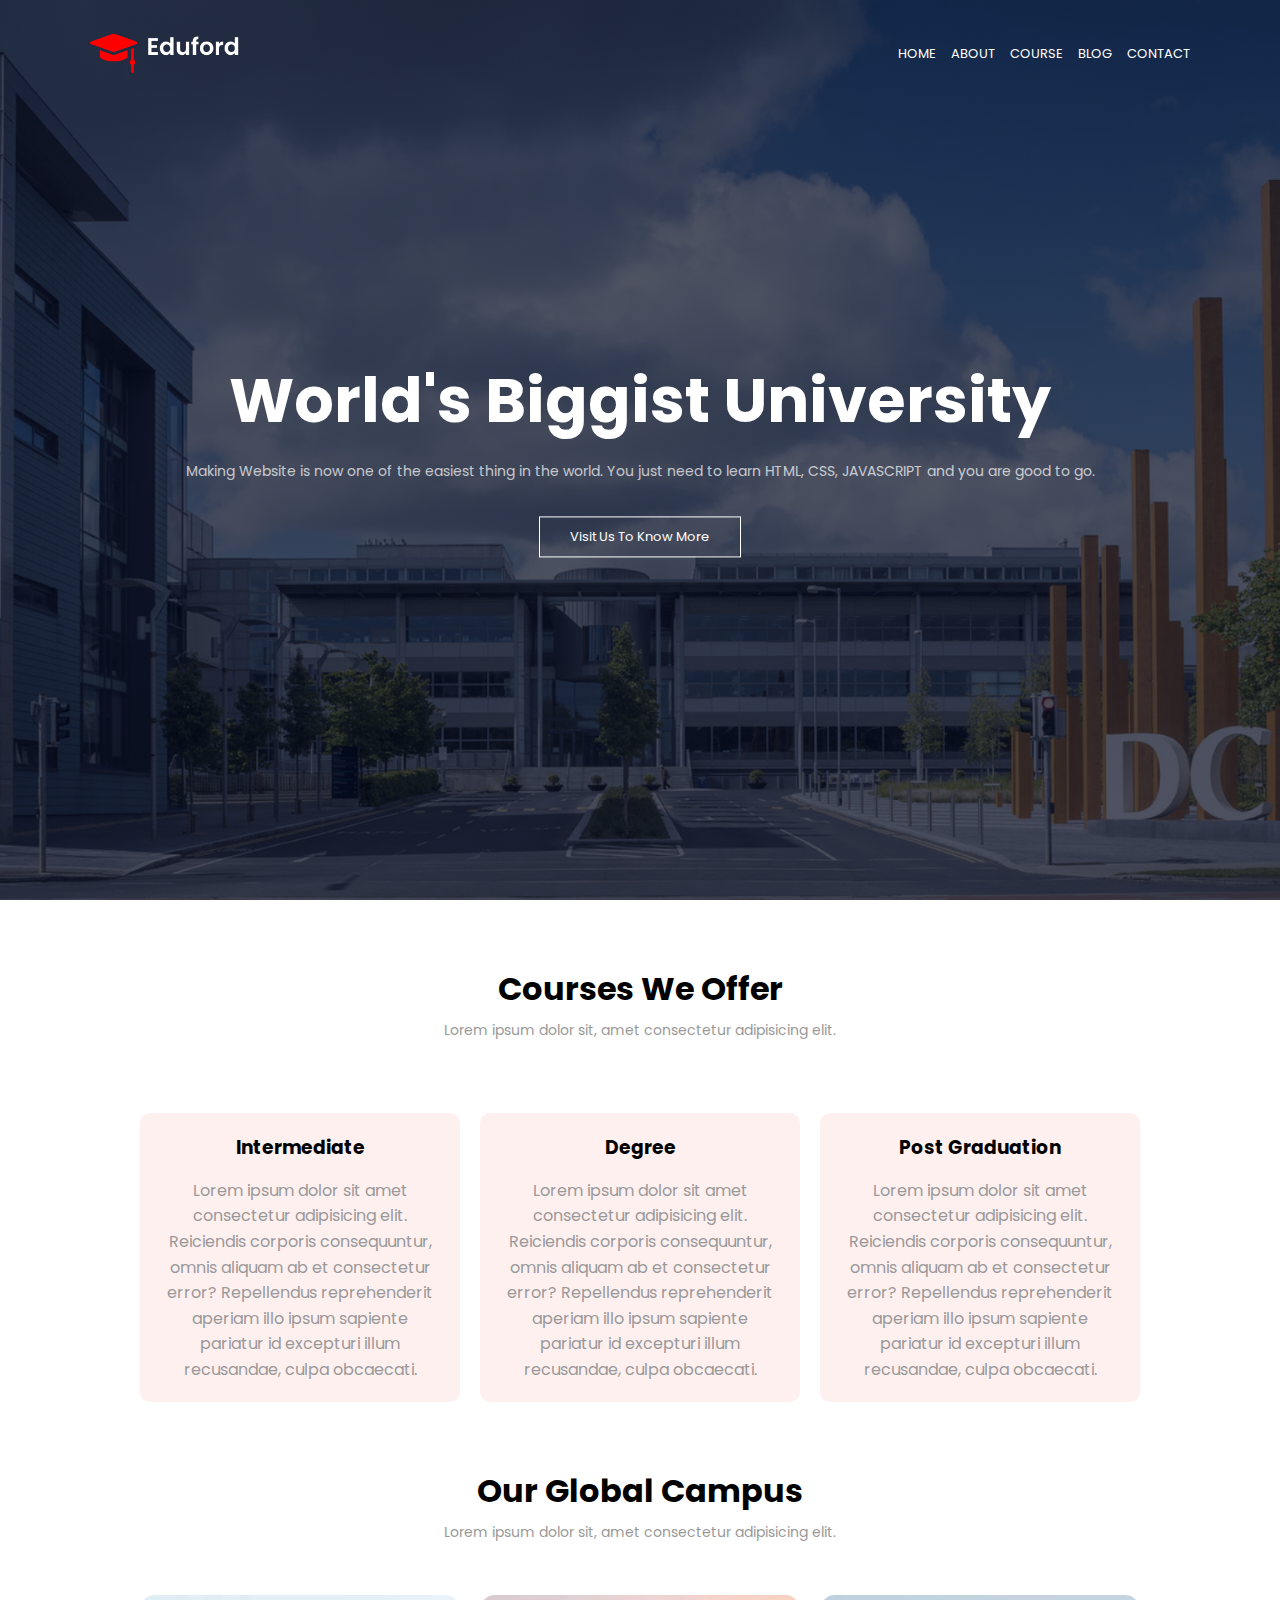
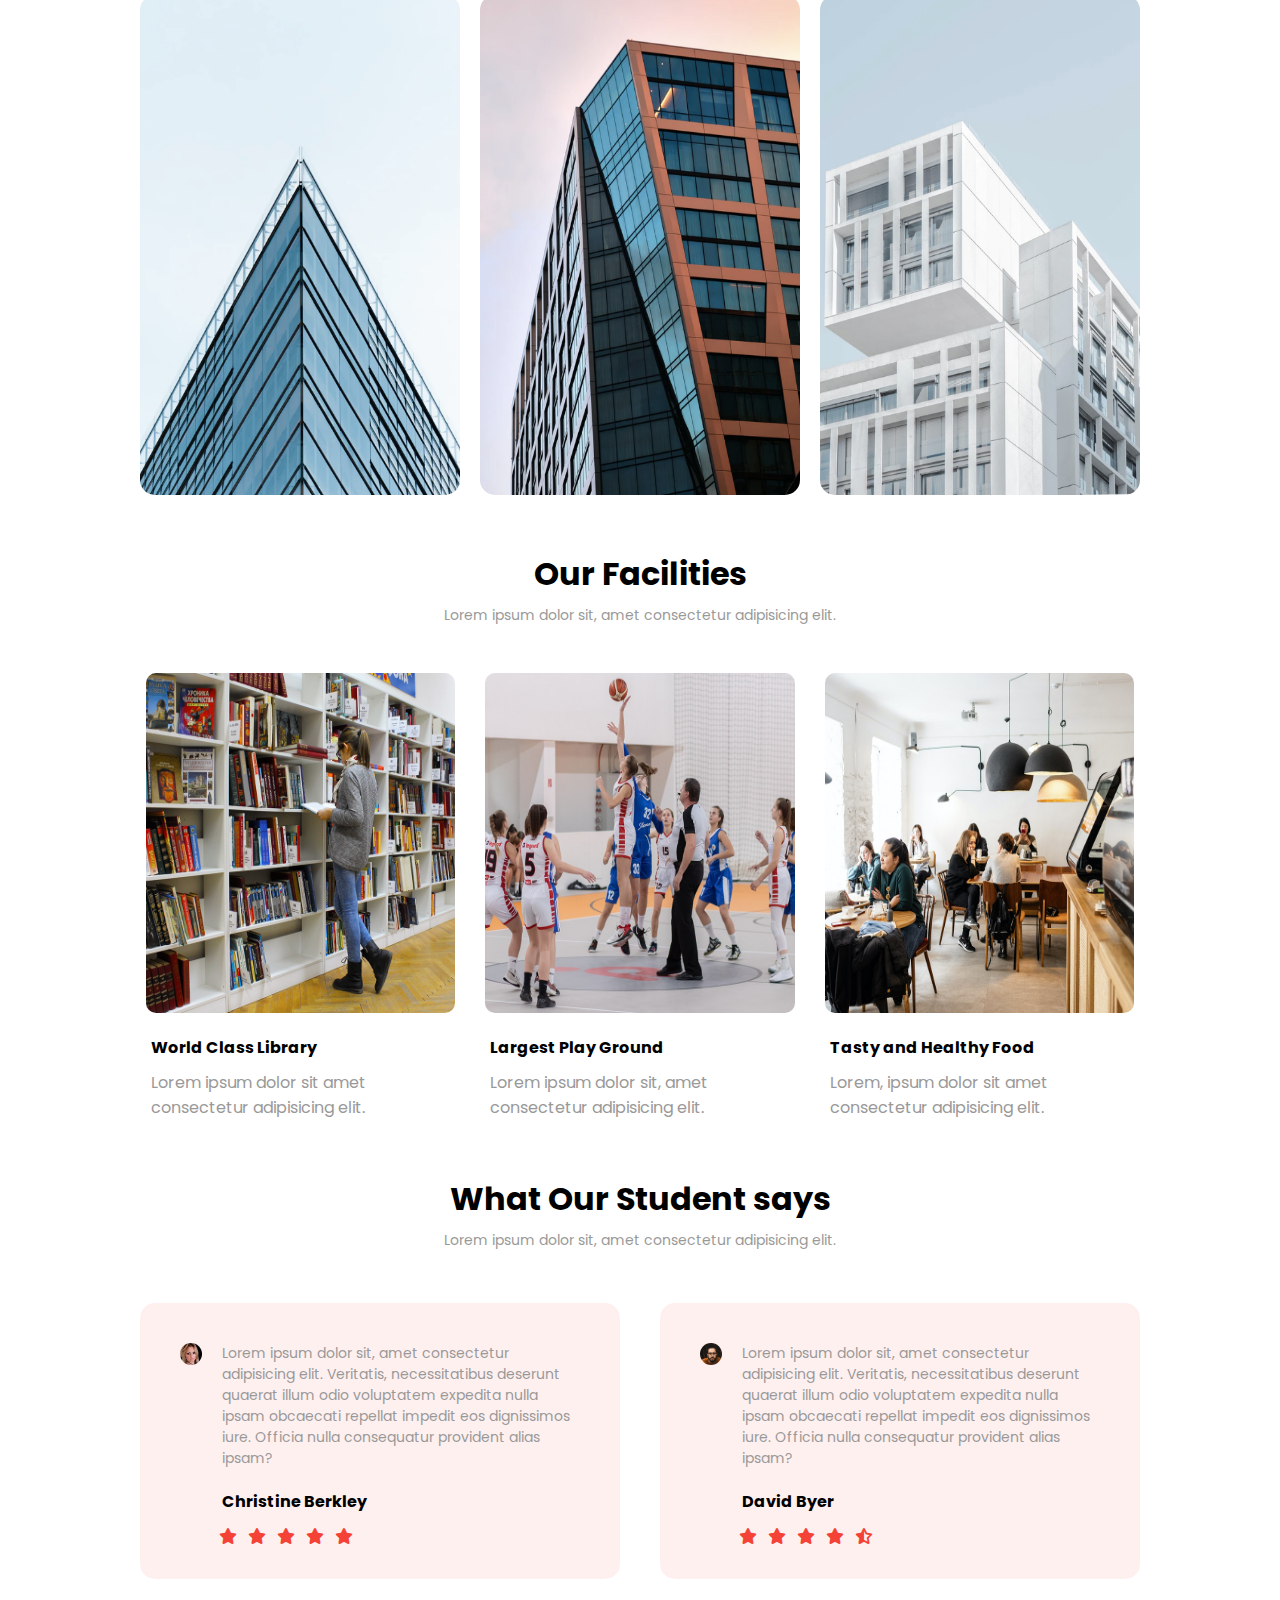
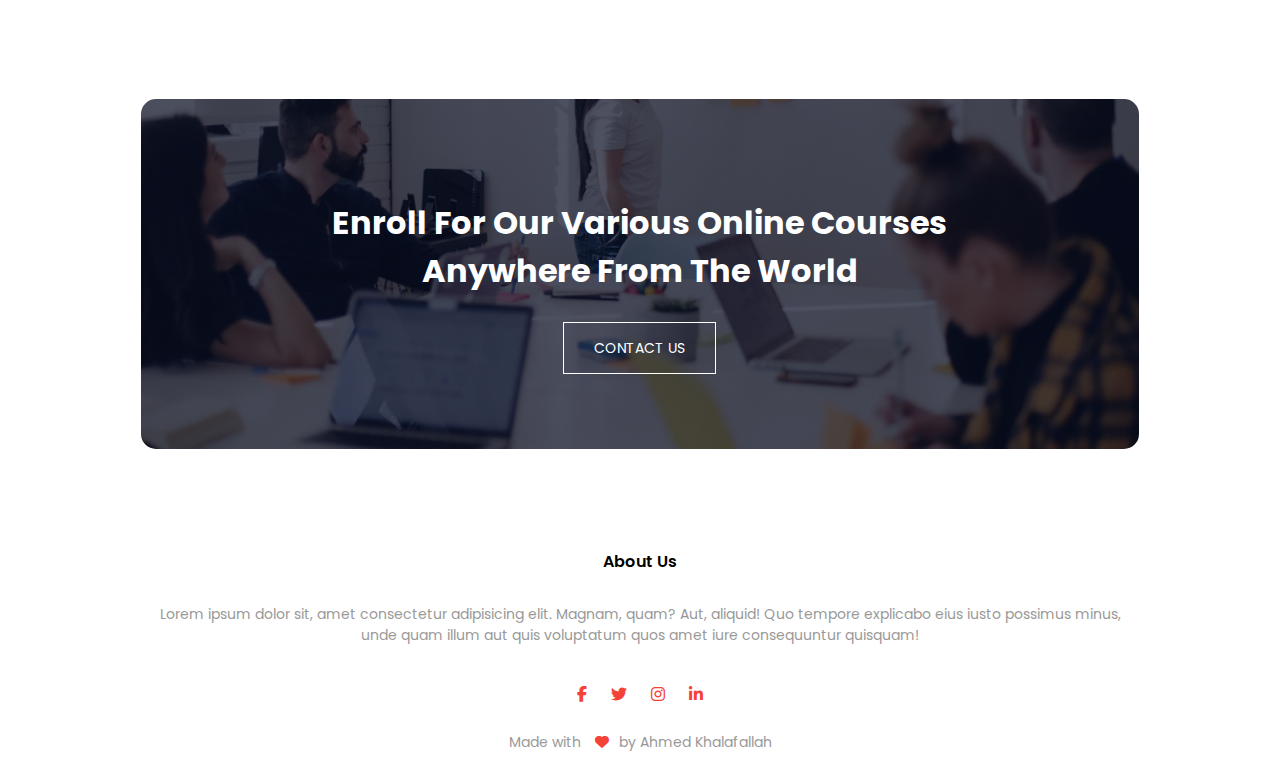
<file: index.html>
<!DOCTYPE html>
<html lang="en">

<head>
    <meta charset="UTF-8">
    <meta http-equiv="X-UA-Compatible" content="IE=edge">
    <meta name="viewport" content="width=device-width, initial-scale=1.0">
    <title>University Website Design</title>
    <link rel="stylesheet" href="style.css">
    <!-- put here the link of font awseome for last version and the import in style.css from google font and the style font in *-->
    <link rel="stylesheet" href="https://cdnjs.cloudflare.com/ajax/libs/font-awesome/6.1.2/css/all.min.css">
</head>

<body>
    <div class="container">
        <div class="header">
            <div class="logo">
                <img class="logo" src="images/logo.png" />
            </div>

            <div class="navigation" id="myLinks">

                <i class="fa-solid fa-xmark" onclick="myFunction()"></i>
                <a href="index.html">home</a>
                <a href="about.html">about</a>
                <a href="courses.html">course</a>
                <a href="blog.html">blog</a>
                <a href="contact.html">contact</a>
            </div>
            <i class="fa-solid fa-bars" onclick="myFunction()"></i>
        </div>
        <div class="landing">
            <div class="info">
                <h1>world's biggist university</h1>
                <p>Making Website is now one of the easiest thing in the world. You just need to learn HTML, CSS,
                    JAVASCRIPT and you are good to go.</p>
                <div class="button">
                    <a href="#">visit us to know more</a>
                </div>
            </div>

        </div>
    </div>
    <!-- Section 1 -->
    <section class="courses">
        <div class="info">
            <h1>Courses We Offer</h1>
            <p>Lorem ipsum dolor sit, amet consectetur adipisicing elit. </p>
        </div>
        <div class="cards">
            <div class="col">
                <h3>Intermediate</h3>
                <p>Lorem ipsum dolor sit amet consectetur adipisicing elit. Reiciendis corporis consequuntur, omnis
                    aliquam ab et consectetur error? Repellendus reprehenderit aperiam illo ipsum sapiente pariatur id
                    excepturi illum recusandae, culpa obcaecati.</p>
            </div>
            <div class="col">
                <h3>Degree</h3>
                <p>Lorem ipsum dolor sit amet consectetur adipisicing elit. Reiciendis corporis consequuntur, omnis
                    aliquam ab et consectetur error? Repellendus reprehenderit aperiam illo ipsum sapiente pariatur id
                    excepturi illum recusandae, culpa obcaecati.</p>
            </div>
            <div class="col">
                <h3>Post Graduation</h3>
                <p>Lorem ipsum dolor sit amet consectetur adipisicing elit. Reiciendis corporis consequuntur, omnis
                    aliquam ab et consectetur error? Repellendus reprehenderit aperiam illo ipsum sapiente pariatur id
                    excepturi illum recusandae, culpa obcaecati.</p>
            </div>
        </div>

    </section>
    <!-- End section 1 -->
    <!-- start section 2 -->
    <section class="our-cambus">
        <div class="info">
            <h1>Our Global Campus</h1>
            <p>Lorem ipsum dolor sit, amet consectetur adipisicing elit. </p>
        </div>
        <div class="cards">
            <div class="col">
                <img src="images/london.png">
                <div class="layer">
                    <h3>LONDON</h3>
                </div>
            </div>
            <div class="col">
                <img src="images/newyork.png">
                <div class="layer">
                    <h3>NEW YORK</h3>
                </div>

            </div>
            <div class="col">
                <img src="images/washington.png">
                <div class="layer">
                    <h3>WASHINTON</h3>
                </div>


            </div>
        </div>

    </section>
    <!-- End section 2 -->
    <!-- start section 3 facilities -->
    <section class="our-facilities">
        <div class="info">
            <h1>Our Facilities</h1>
            <p>Lorem ipsum dolor sit, amet consectetur adipisicing elit. </p>
        </div>
        <div class="cards">
            <div class="col">
                <img src="images/library.png">
                <div class="info1">
                    <h4>World Class Library</h4>
                    <p>Lorem ipsum dolor sit amet consectetur adipisicing elit. </p>
                </div>
            </div>
            <div class="col">
                <img src="images/basketball.png">
                <div class="info2">
                    <h4>Largest Play Ground</h4>
                    <P>Lorem ipsum dolor sit, amet consectetur adipisicing elit. </P>
                </div>

            </div>
            <div class="col">
                <img src="images/cafeteria.png">
                <div class="info3">
                    <h4>Tasty and Healthy Food</h4>
                    <p>Lorem, ipsum dolor sit amet consectetur adipisicing elit. </p>
                </div>


            </div>
        </div>

    </section>

    <!-- end section 3 facilities -->

    <!-- start section 4 saying-->

    <section class="our-feedback">
        <div class="info">
            <h1>What Our Student says</h1>
            <p>Lorem ipsum dolor sit, amet consectetur adipisicing elit. </p>
        </div>
        <div class="cards">
            <div class="col">
                <img src="images/user1.jpg">
                <div class="info1">
                    <p>Lorem ipsum dolor sit, amet consectetur adipisicing elit. Veritatis, necessitatibus deserunt
                        quaerat illum odio voluptatem expedita nulla ipsam obcaecati repellat impedit eos dignissimos
                        iure. Officia nulla consequatur provident alias ipsam? </p>
                    <h4>Christine Berkley</h4>
                    <i class="fa-solid fa-star"></i>
                    <i class="fa-solid fa-star"></i>
                    <i class="fa-solid fa-star"></i>
                    <i class="fa-solid fa-star"></i>
                    <i class="fa-solid fa-star"></i>


                </div>
            </div>
            <div class="col">
                <img src="images/user2.jpg">
                <div class="info2">
                    <P>Lorem ipsum dolor sit, amet consectetur adipisicing elit. Veritatis, necessitatibus deserunt
                        quaerat illum odio voluptatem expedita nulla ipsam obcaecati repellat impedit eos dignissimos
                        iure. Officia nulla consequatur provident alias ipsam? </P>
                    <h4>David Byer</h4>
                    <i class="fa-solid fa-star"></i>
                    <i class="fa-solid fa-star"></i>
                    <i class="fa-solid fa-star"></i>
                    <i class="fa-solid fa-star"></i>
                    <i class="fa-solid fa-star-half-stroke"></i>
                </div>

            </div>



        </div>


    </section>

    <!-- End  section 4 saying-->

    <!-- start section 5 contact us-->
    <section class="contact-us">


        <h1>Enroll For Our Various Online Courses<br> Anywhere From The World</h1>
        <a href="#">CONTACT US</a>

    </section>
    <!-- end section 5 contact us-->

    <!-- start section 5 also  About -->
    <section class="about">
        <h4>About Us</h4>
        <p>Lorem ipsum dolor sit, amet consectetur adipisicing elit. Magnam, quam? Aut, aliquid! Quo tempore explicabo
            eius iusto possimus minus,<br> unde quam illum aut quis voluptatum quos amet iure consequuntur quisquam!</p>
        <div class="icons-social">
            <i class="fa-brands fa-facebook-f"></i>
            <i class="fa-brands fa-twitter"></i>
            <i class="fa-brands fa-instagram"></i>
            <i class="fa-brands fa-linkedin-in"></i>
        </div>
        <p class="two">Made with <span><i class="fa-solid fa-heart"></span></i>by Ahmed Khalafallah</p>
    </section>
    <!-- end section 5 also  About -->







    <script>
        function myFunction() {
            var x = document.getElementById("myLinks");
            if (x.style.display === "block") {
                x.style.display = "none";
            } else {
                x.style.display = "block";
            }

        }
    </script>
</body>

</html>
</file>
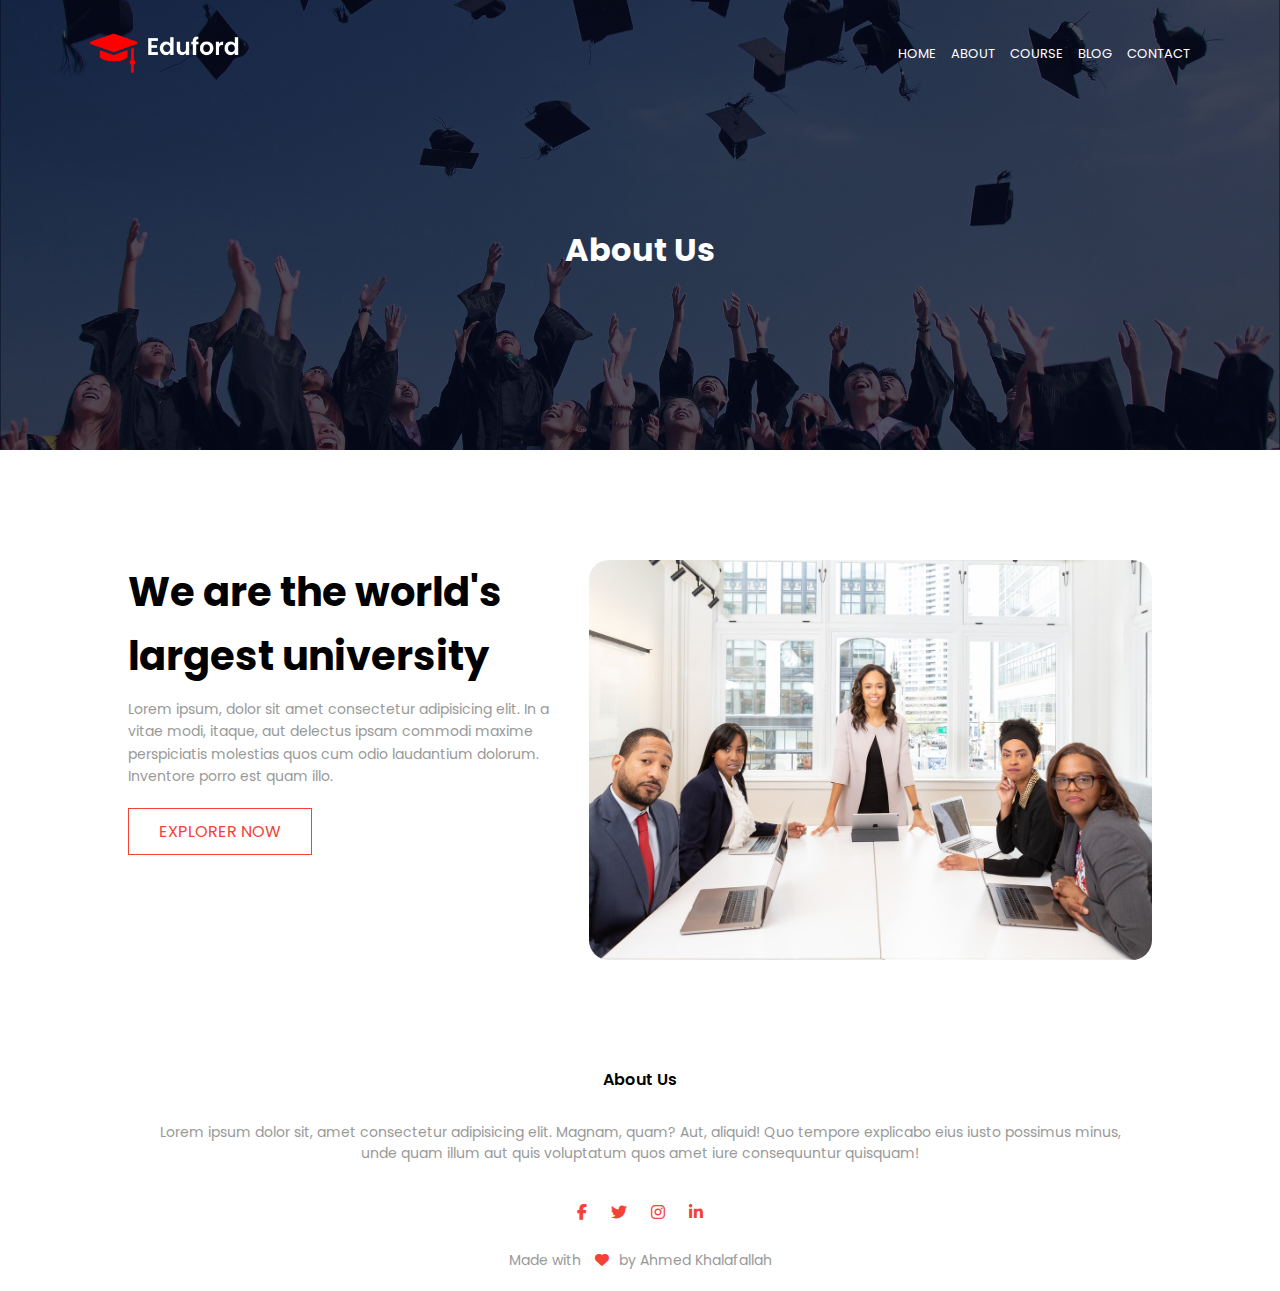
<file: about.html>
<!DOCTYPE html>
<html lang="en">

<head>
    <meta charset="UTF-8">
    <meta http-equiv="X-UA-Compatible" content="IE=edge">
    <meta name="viewport" content="width=device-width, initial-scale=1.0">
    <title>University Website Design</title>
    <link rel="stylesheet" href="style.css">
    <!-- put here the link of font awseome for last version and the import in style.css from google font and the style font in *-->
    <link rel="stylesheet" href="https://cdnjs.cloudflare.com/ajax/libs/font-awesome/6.1.2/css/all.min.css">
</head>

<body>
    <div class="container-sub-about">
        <div class="header">
            <div class="logo">
                <img class="logo" src="images/logo.png" />
            </div>

            <div class="navigation" id="myLinks">

                <i class="fa-solid fa-xmark" onclick="myFunction()"></i>
                <a href="index.html">home</a>
                <a href="about.html">about</a>
                <a href="courses.html">course</a>
                <a href="blog.html">blog</a>
                <a href="contact.html">contact</a>
            </div>
            <i class="fa-solid fa-bars" onclick="myFunction()"></i>
        </div>
        <div class="landing">
            <div class="info">
                <h1>About Us</h1>

            </div>

        </div>
    </div>
    <!-- Section 1 -->

    <section class="about-new">
        <div class="info">
            <h1>We are the world's largest university</h1>
            <p>Lorem ipsum, dolor sit amet consectetur adipisicing elit. In a vitae modi, itaque, aut delectus ipsam
                commodi maxime perspiciatis molestias quos cum odio laudantium dolorum. Inventore porro est quam illo.
            </p>
            <a href="#">EXPLORER NOW</a>
        </div>
        <div class="image">
            <img src="images/about.jpg">
        </div>
    </section>
    <!-- End section 1 -->





    <!-- start section 5 also  About -->
    <section class="about">
        <h4>About Us</h4>
        <p>Lorem ipsum dolor sit, amet consectetur adipisicing elit. Magnam, quam? Aut, aliquid! Quo tempore explicabo
            eius iusto possimus minus,<br> unde quam illum aut quis voluptatum quos amet iure consequuntur quisquam!</p>
        <div class="icons-social">
            <i class="fa-brands fa-facebook-f"></i>
            <i class="fa-brands fa-twitter"></i>
            <i class="fa-brands fa-instagram"></i>
            <i class="fa-brands fa-linkedin-in"></i>
        </div>
        <p class="two">Made with <span><i class="fa-solid fa-heart"></span></i>by Ahmed Khalafallah</p>
    </section>
    <!-- end section 5 also  About -->






    <script>
        function myFunction() {
            var x = document.getElementById("myLinks");
            if (x.style.display === "block") {
                x.style.display = "none";
            } else {
                x.style.display = "block";
            }

        }
    </script>
</body>

</html>
</file>
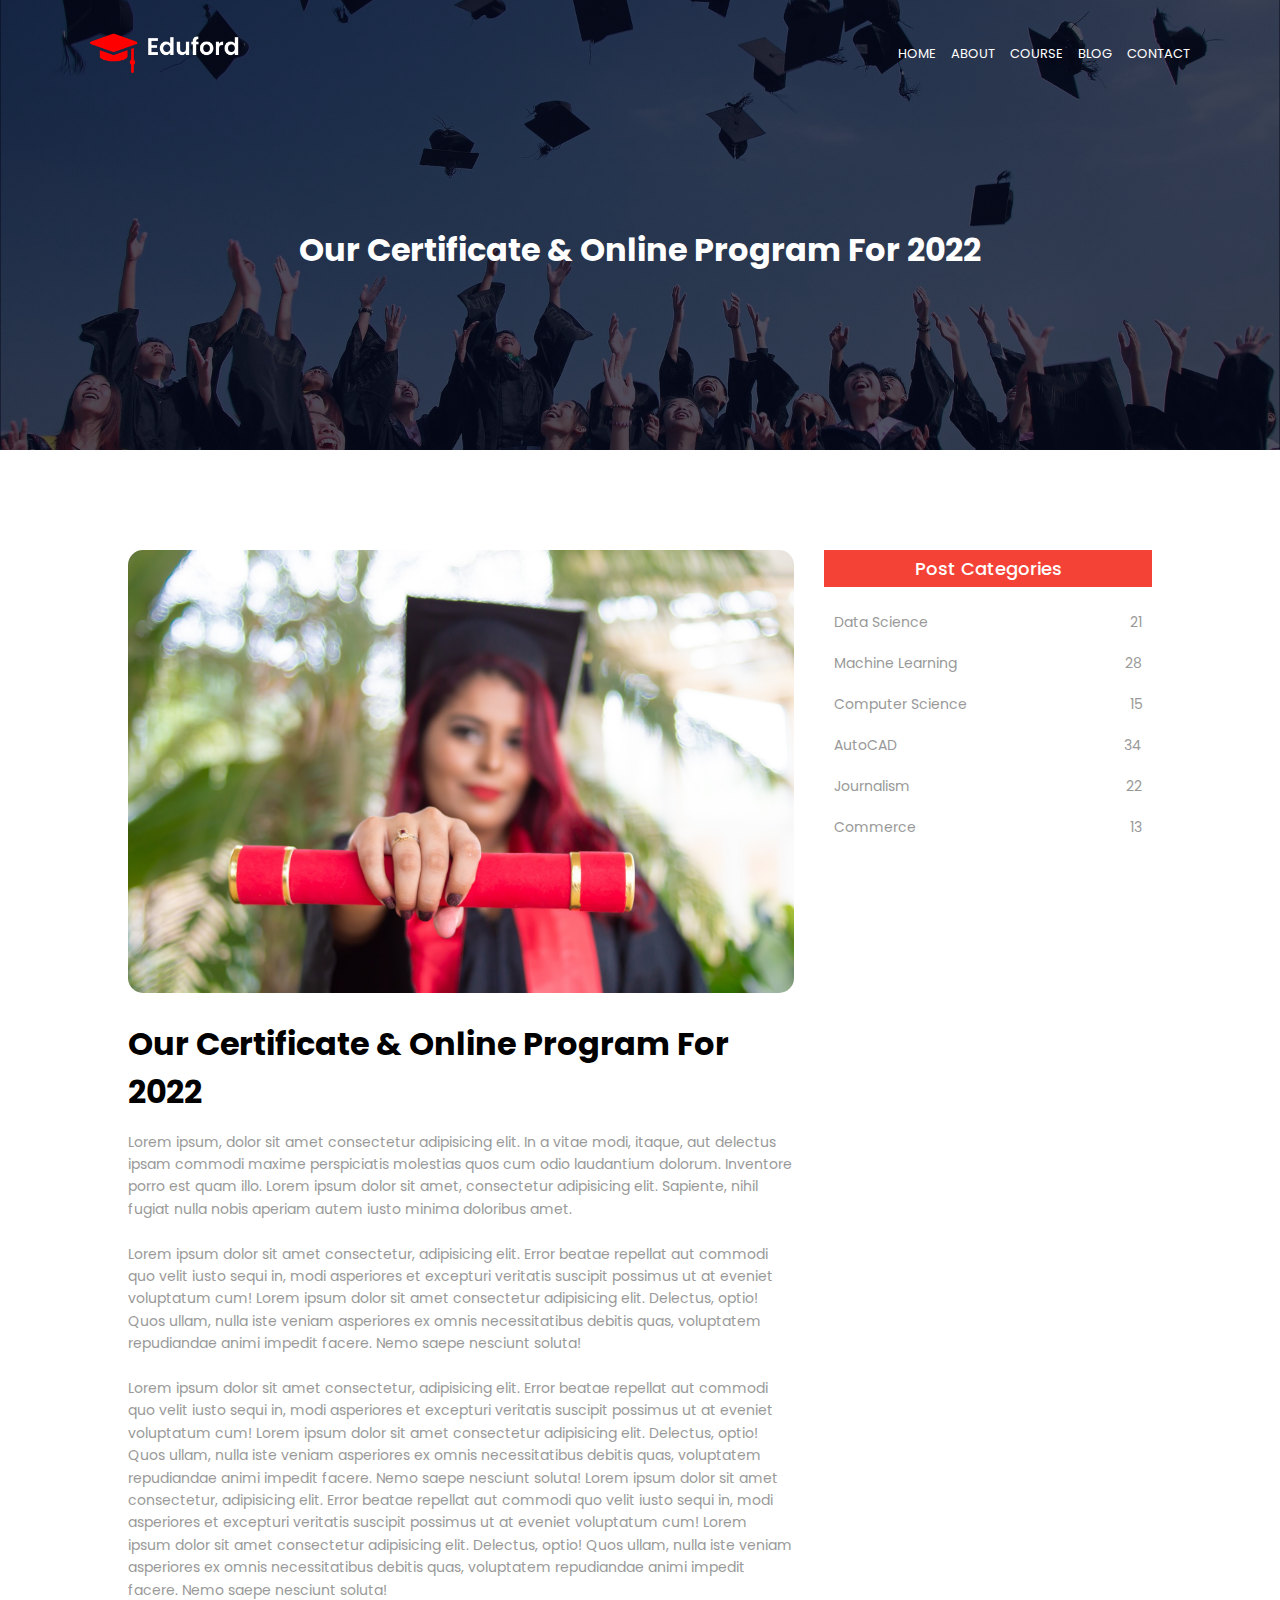
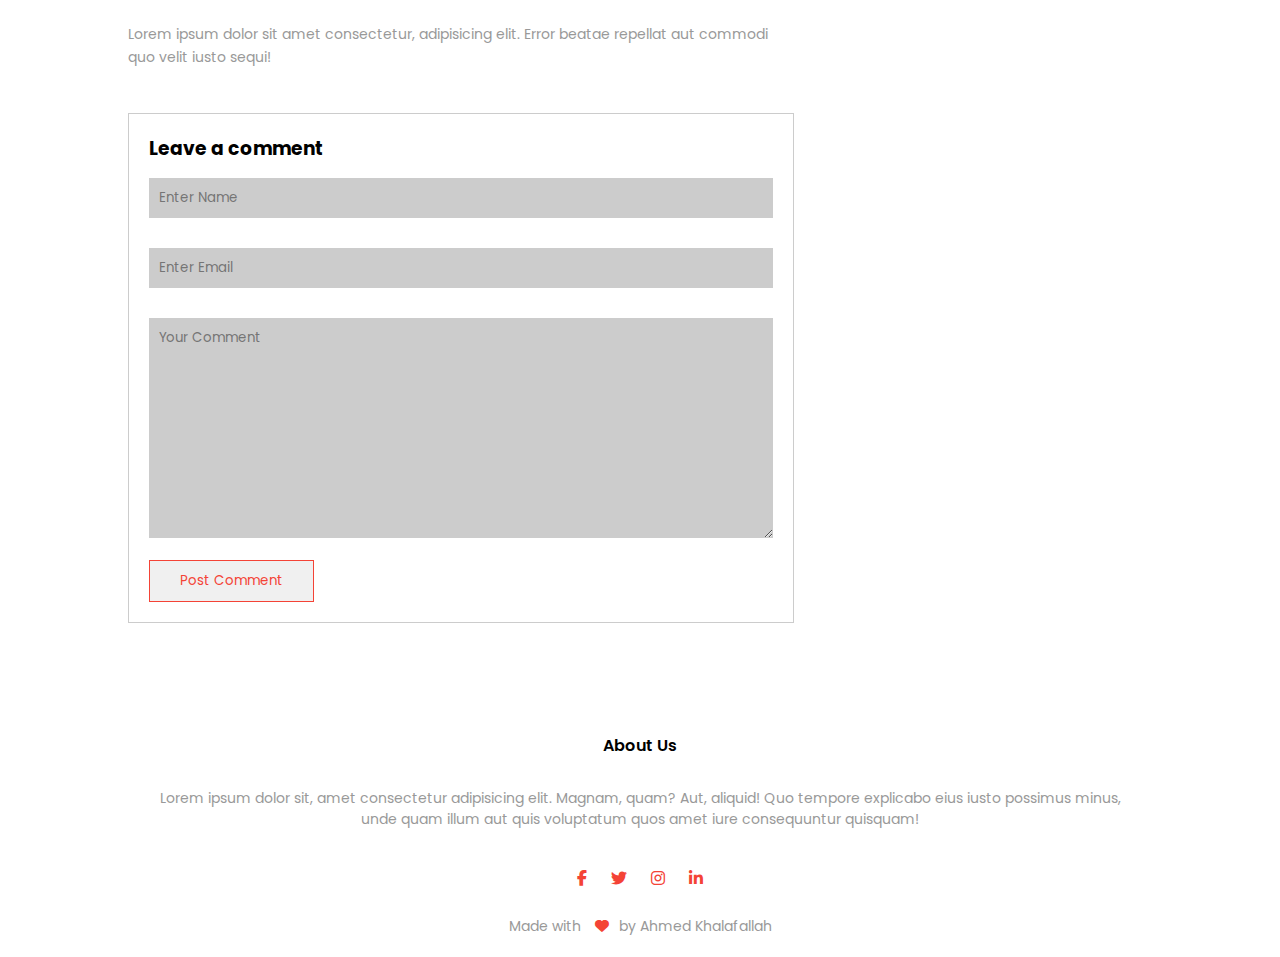
<file: blog.html>
<!DOCTYPE html>
<html lang="en">

<head>
    <meta charset="UTF-8">
    <meta http-equiv="X-UA-Compatible" content="IE=edge">
    <meta name="viewport" content="width=device-width, initial-scale=1.0">
    <title>University Website Design</title>
    <link rel="stylesheet" href="style.css">
    <!-- put here the link of font awseome for last version and the import in style.css from google font and the style font in *-->
    <link rel="stylesheet" href="https://cdnjs.cloudflare.com/ajax/libs/font-awesome/6.1.2/css/all.min.css">
</head>

<body>
    <div class="container-sub-about">
        <div class="header">
            <div class="logo">
                <img class="logo" src="images/logo.png" />
            </div>

            <div class="navigation" id="myLinks">

                <i class="fa-solid fa-xmark" onclick="myFunction()"></i>
                <a href="index.html">home</a>
                <a href="about.html">about</a>
                <a href="courses.html">course</a>
                <a href="blog.html">blog</a>
                <a href="contact.html">contact</a>
            </div>
            <i class="fa-solid fa-bars" onclick="myFunction()"></i>
        </div>
        <div class="landing">
            <div class="info">
                <h1>Our Certificate & Online Program For 2022</h1>

            </div>

        </div>
    </div>
    <!-- Section 1 -->

    <section class="blog-new">
        <div class="info">
            <img src="images/certificate.jpg">
            <h1>Our Certificate & Online Program For 2022</h1>
            <p>Lorem ipsum, dolor sit amet consectetur adipisicing elit. In a vitae modi, itaque, aut delectus ipsam
                commodi maxime perspiciatis molestias quos cum odio laudantium dolorum. Inventore porro est quam illo.
                Lorem ipsum dolor sit amet, consectetur adipisicing elit. Sapiente, nihil fugiat nulla nobis aperiam
                autem iusto minima doloribus amet.
                <br>
                <br>
                Lorem ipsum dolor sit amet consectetur, adipisicing elit. Error beatae repellat aut commodi quo velit
                iusto sequi in, modi asperiores et excepturi veritatis suscipit possimus ut at eveniet voluptatum cum!
                Lorem ipsum dolor sit amet consectetur adipisicing elit. Delectus, optio! Quos ullam, nulla iste veniam
                asperiores ex omnis necessitatibus debitis quas, voluptatem repudiandae animi impedit facere. Nemo saepe
                nesciunt soluta!
                <br>
                <br>
                Lorem ipsum dolor sit amet consectetur, adipisicing elit. Error beatae repellat aut commodi quo velit
                iusto sequi in, modi asperiores et excepturi veritatis suscipit possimus ut at eveniet voluptatum cum!
                Lorem ipsum dolor sit amet consectetur adipisicing elit. Delectus, optio! Quos ullam, nulla iste veniam
                asperiores ex omnis necessitatibus debitis quas, voluptatem repudiandae animi impedit facere. Nemo saepe
                nesciunt soluta!
                Lorem ipsum dolor sit amet consectetur, adipisicing elit. Error beatae repellat aut commodi quo velit
                iusto sequi in, modi asperiores et excepturi veritatis suscipit possimus ut at eveniet voluptatum cum!
                Lorem ipsum dolor sit amet consectetur adipisicing elit. Delectus, optio! Quos ullam, nulla iste veniam
                asperiores ex omnis necessitatibus debitis quas, voluptatem repudiandae animi impedit facere. Nemo saepe
                nesciunt soluta!<br>
                <br>
                Lorem ipsum dolor sit amet consectetur, adipisicing elit. Error beatae repellat aut commodi quo velit
                iusto sequi!
                <br>
                <br>
                <br>
            </p>
            <div class="data">
                <h3>Leave a comment</h3>
                <form class="comment">
                    <input type="text" placeholder="Enter Name">

                    <input type="email" placeholder="Enter Email">
                    <textarea name="" rows="10" placeholder="Your Comment"></textarea>
                    <button type="submit">Post Comment</button>

                </form>

            </div>


        </div>
        <div class="table-time-plan">
            <h2>Post Categories</h2>
            <div>
                <span>Data Science</span>
                <span>21</span>
            </div>
            <div>
                <span>Machine Learning</span>
                <span>28</span>
            </div>
            <div>
                <span>Computer Science</span>
                <span>15</span>
            </div>
            <div>
                <span>AutoCAD</span>
                <span>34</span>
            </div>
            <div>
                <span>Journalism</span>
                <span>22</span>
            </div>
            <div>
                <span>Commerce</span>
                <span>13</span>
            </div>

        </div>
    </section>
    <!-- End section 1 -->





    <!-- start section 5 also  About -->
    <section class="about">
        <h4>About Us</h4>
        <p>Lorem ipsum dolor sit, amet consectetur adipisicing elit. Magnam, quam? Aut, aliquid! Quo tempore explicabo
            eius iusto possimus minus,<br> unde quam illum aut quis voluptatum quos amet iure consequuntur quisquam!</p>
        <div class="icons-social">
            <i class="fa-brands fa-facebook-f"></i>
            <i class="fa-brands fa-twitter"></i>
            <i class="fa-brands fa-instagram"></i>
            <i class="fa-brands fa-linkedin-in"></i>
        </div>
        <p class="two">Made with <span><i class="fa-solid fa-heart"></span></i>by Ahmed Khalafallah</p>
    </section>
    <!-- end section 5 also  About -->






    <script>
        function myFunction() {
            var x = document.getElementById("myLinks");
            if (x.style.display === "block") {
                x.style.display = "none";
            } else {
                x.style.display = "block";
            }

        }
    </script>
</body>

</html>
</file>
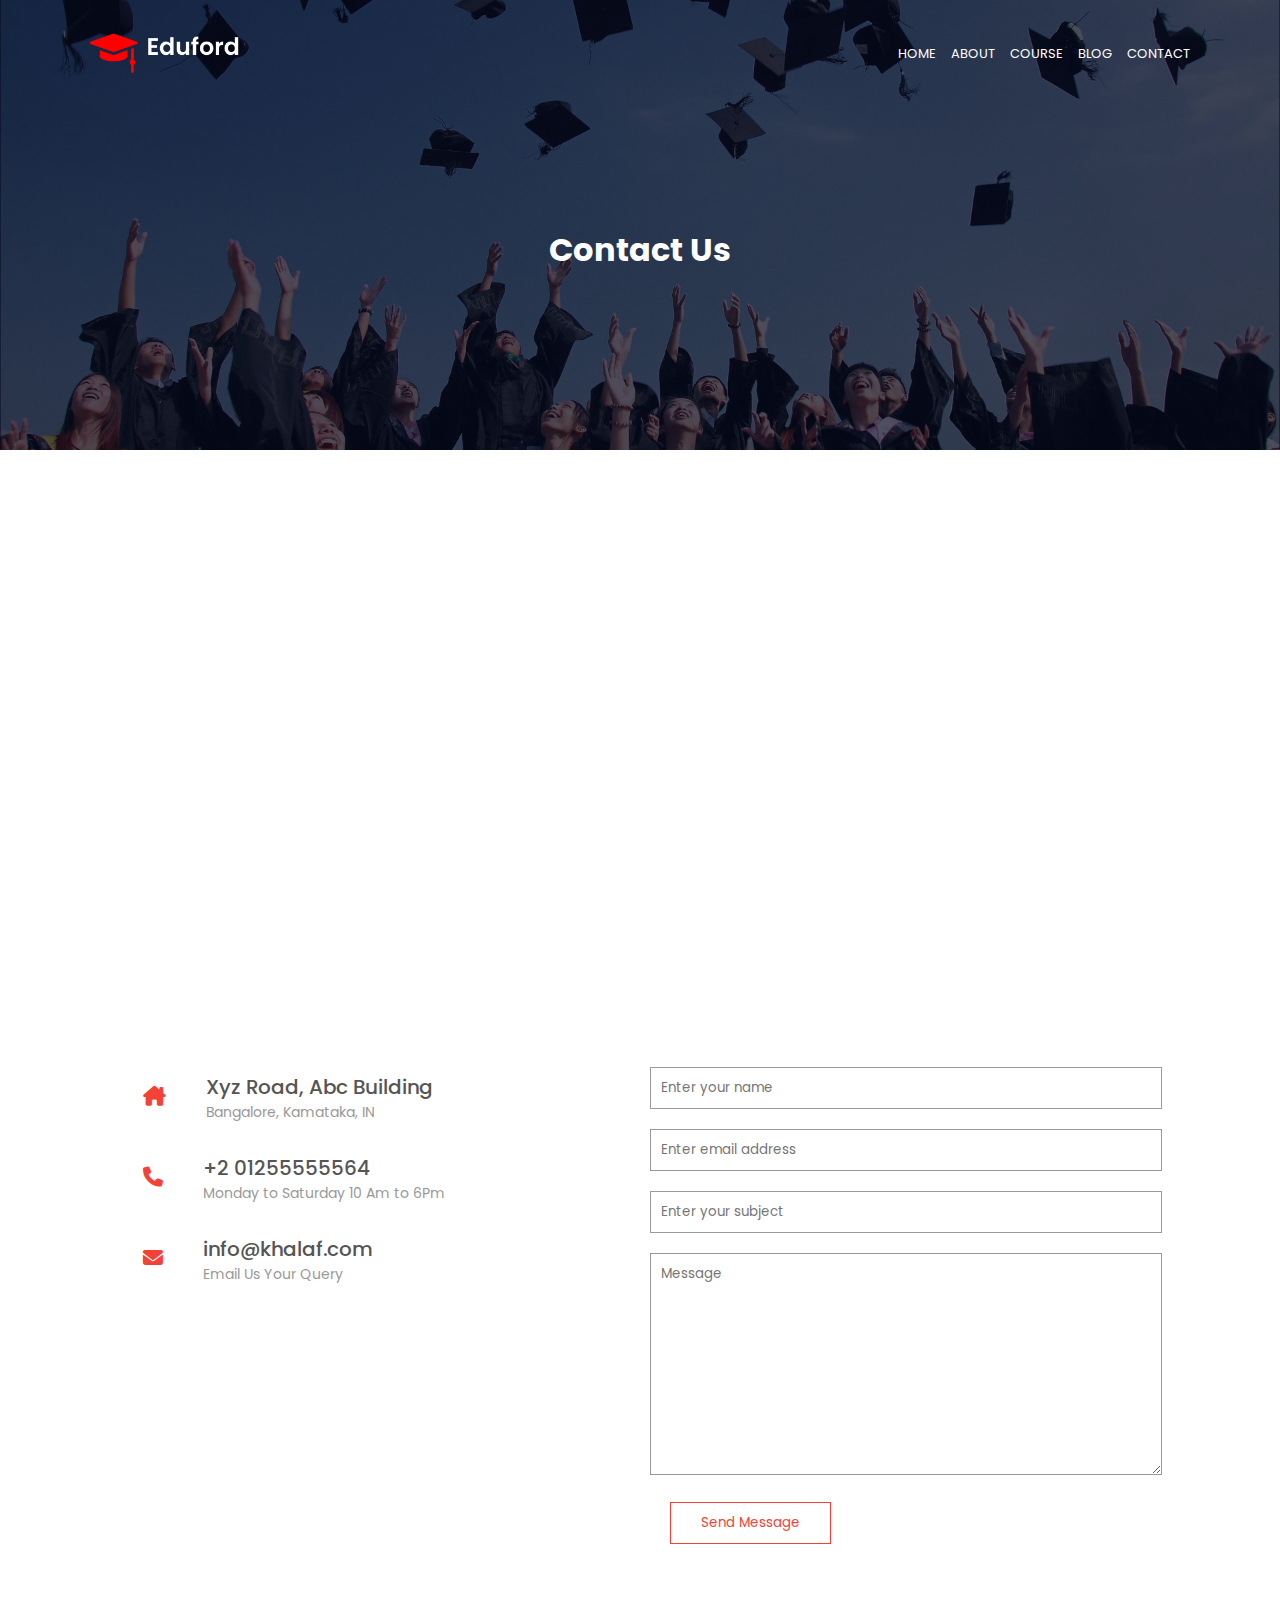
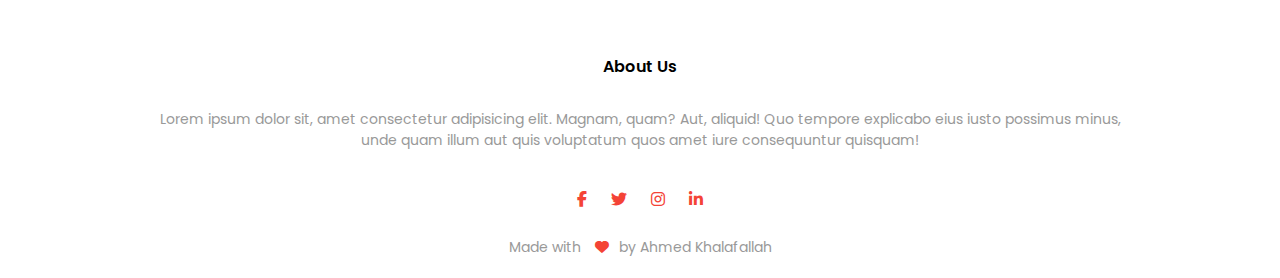
<file: contact.html>
<!DOCTYPE html>
<html lang="en">

<head>
    <meta charset="UTF-8">
    <meta http-equiv="X-UA-Compatible" content="IE=edge">
    <meta name="viewport" content="width=device-width, initial-scale=1.0">
    <title>University Website Design</title>
    <link rel="stylesheet" href="style.css">
    <!-- put here the link of font awseome for last version and the import in style.css from google font and the style font in *-->
    <link rel="stylesheet" href="https://cdnjs.cloudflare.com/ajax/libs/font-awesome/6.1.2/css/all.min.css">
</head>

<body>
    <div class="container-sub-about">
        <div class="header">
            <div class="logo">
                <img class="logo" src="images/logo.png" />
            </div>

            <div class="navigation" id="myLinks">

                <i class="fa-solid fa-xmark" onclick="myFunction()"></i>
                <a href="index.html">home</a>
                <a href="about.html">about</a>
                <a href="courses.html">course</a>
                <a href="blog.html">blog</a>
                <a href="contact.html">contact</a>
            </div>
            <i class="fa-solid fa-bars" onclick="myFunction()"></i>
        </div>
        <div class="landing">
            <div class="info">
                <h1>Contact Us</h1>

            </div>

        </div>
    </div>
    <!-- Section 1 -->
    <section class="location">
        <iframe
            src="https://www.google.com/maps/embed?pb=!1m14!1m8!1m3!1d9879.235932092055!2d-1.2543668!3d51.7548164!3m2!1i1024!2i768!4f13.1!3m3!1m2!1s0x0%3A0xd2ff1883a001afed!2z2KzYp9mF2LnYqSDYo9mI2YPYs9mB2YjYsdiv!5e0!3m2!1sar!2seg!4v1661266216023!5m2!1sar!2seg"
            width="600" height="450" style="border:0;" allowfullscreen="" loading="lazy"
            referrerpolicy="no-referrer-when-downgrade"></iframe>
    </section>


    <!-- End section 1 -->
    <!-- start section contact-info and massege-->
    <section class="information">
        <div class="contact-info">
            <div class="con1">
                <div class="icon"><i class="fa-solid fa-house-chimney"></i></div>
                <div class="con1-info">
                    <h2>Xyz Road, Abc Building</h2>
                    <p>Bangalore, Kamataka, IN</p>
                </div>
            </div>
            <div class="con1">
                <div class="icon"><i class="fa-solid fa-phone"></i></div>
                <div class="con1-info">
                    <h2>+2 01255555564</h2>
                    <p>Monday to Saturday 10 Am to 6Pm</p>
                </div>
            </div>
            <div class="con1">
                <div class="icon"><i class="fa-solid fa-envelope"></i></div>
                <div class="con1-info">
                    <h2>info@khalaf.com</h2>
                    <p>Email Us Your Query</p>
                </div>
            </div>
        </div>
        <div class="form">
            <form class="message">
                <input type="text" placeholder="Enter your name">

                <input type="email" placeholder="Enter email address">
                <input type="text" placeholder="Enter your subject">

                <textarea name="" rows="10" placeholder="Message"></textarea>
                <button type="submit">Send Message</button>

            </form>
        </div>
    </section>

    <!-- end section contact-info and massege-->






    <!-- start section 5 also  About -->
    <section class="about">
        <h4>About Us</h4>
        <p>Lorem ipsum dolor sit, amet consectetur adipisicing elit. Magnam, quam? Aut, aliquid! Quo tempore explicabo
            eius iusto possimus minus,<br> unde quam illum aut quis voluptatum quos amet iure consequuntur quisquam!</p>
        <div class="icons-social">
            <i class="fa-brands fa-facebook-f"></i>
            <i class="fa-brands fa-twitter"></i>
            <i class="fa-brands fa-instagram"></i>
            <i class="fa-brands fa-linkedin-in"></i>
        </div>
        <p class="two">Made with <span><i class="fa-solid fa-heart"></span></i>by Ahmed Khalafallah</p>
    </section>
    <!-- end section 5 also  About -->






    <script>
        function myFunction() {
            var x = document.getElementById("myLinks");
            if (x.style.display === "block") {
                x.style.display = "none";
            } else {
                x.style.display = "block";
            }

        }
    </script>
</body>

</html>
</file>
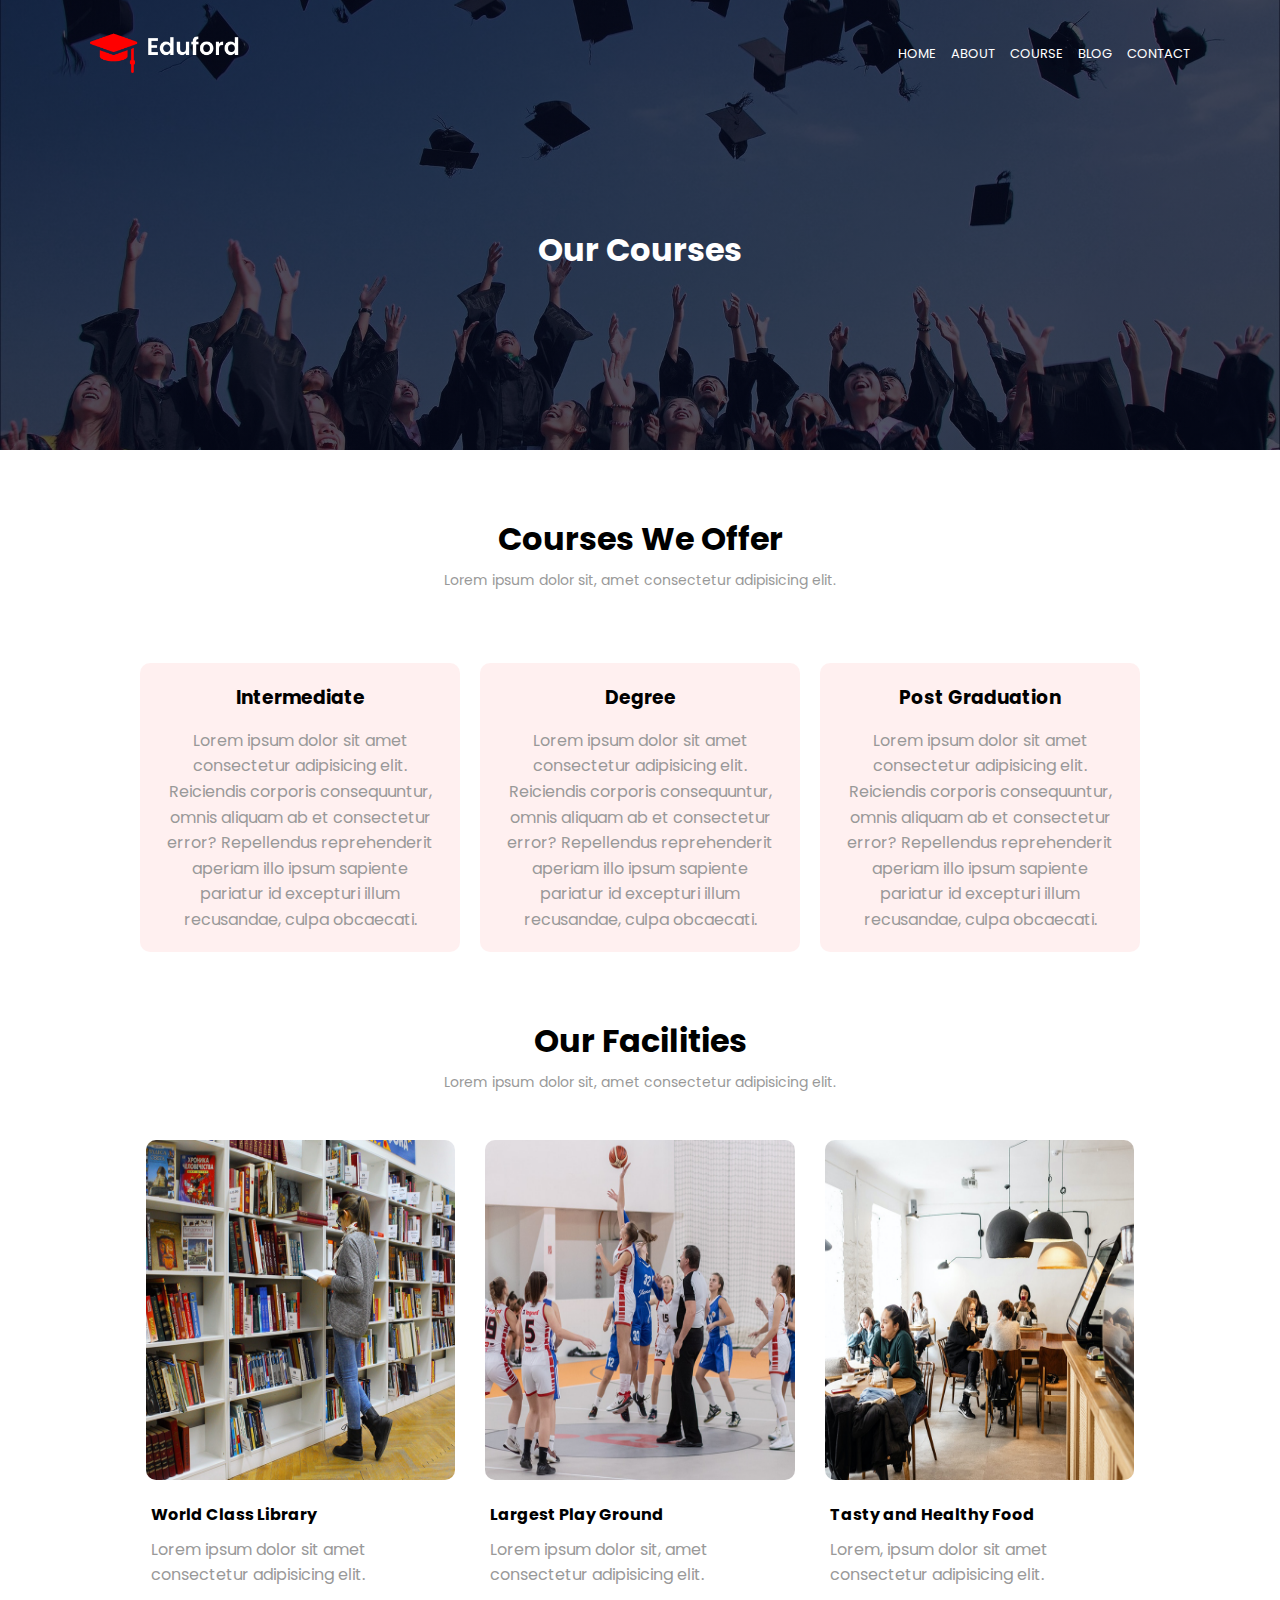
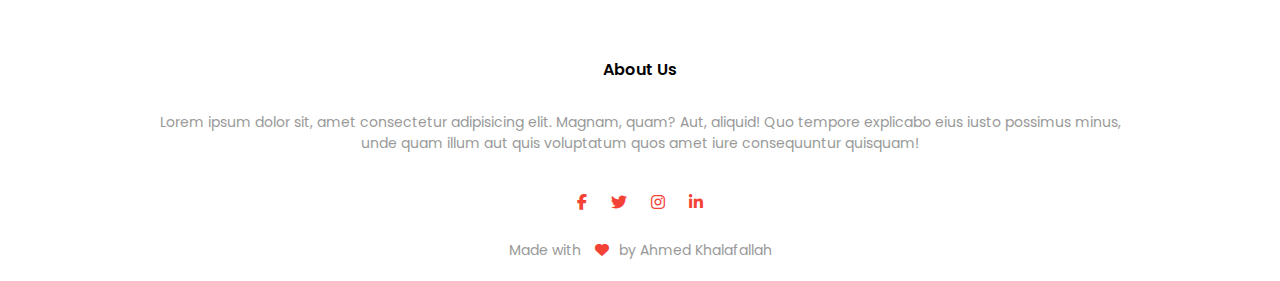
<file: courses.html>
<!DOCTYPE html>
<html lang="en">

<head>
    <meta charset="UTF-8">
    <meta http-equiv="X-UA-Compatible" content="IE=edge">
    <meta name="viewport" content="width=device-width, initial-scale=1.0">
    <title>University Website Design</title>
    <link rel="stylesheet" href="style.css">
    <!-- put here the link of font awseome for last version and the import in style.css from google font and the style font in *-->
    <link rel="stylesheet" href="https://cdnjs.cloudflare.com/ajax/libs/font-awesome/6.1.2/css/all.min.css">
</head>

<body>
    <div class="container-sub-about">
        <div class="header">
            <div class="logo">
                <img class="logo" src="images/logo.png" />
            </div>

            <div class="navigation" id="myLinks">

                <i class="fa-solid fa-xmark" onclick="myFunction()"></i>
                <a href="index.html">home</a>
                <a href="about.html">about</a>
                <a href="courses.html">course</a>
                <a href="blog.html">blog</a>
                <a href="contact.html">contact</a>
            </div>
            <i class="fa-solid fa-bars" onclick="myFunction()"></i>
        </div>
        <div class="landing">
            <div class="info">
                <h1>Our Courses</h1>

            </div>

        </div>
    </div>
    <!-- Section 1 -->
    <section class="courses">
        <div class="info">
            <h1>Courses We Offer</h1>
            <p>Lorem ipsum dolor sit, amet consectetur adipisicing elit. </p>
        </div>
        <div class="cards">
            <div class="col">
                <h3>Intermediate</h3>
                <p>Lorem ipsum dolor sit amet consectetur adipisicing elit. Reiciendis corporis consequuntur, omnis
                    aliquam ab et consectetur error? Repellendus reprehenderit aperiam illo ipsum sapiente pariatur id
                    excepturi illum recusandae, culpa obcaecati.</p>
            </div>
            <div class="col">
                <h3>Degree</h3>
                <p>Lorem ipsum dolor sit amet consectetur adipisicing elit. Reiciendis corporis consequuntur, omnis
                    aliquam ab et consectetur error? Repellendus reprehenderit aperiam illo ipsum sapiente pariatur id
                    excepturi illum recusandae, culpa obcaecati.</p>
            </div>
            <div class="col">
                <h3>Post Graduation</h3>
                <p>Lorem ipsum dolor sit amet consectetur adipisicing elit. Reiciendis corporis consequuntur, omnis
                    aliquam ab et consectetur error? Repellendus reprehenderit aperiam illo ipsum sapiente pariatur id
                    excepturi illum recusandae, culpa obcaecati.</p>
            </div>
        </div>

    </section>
    <!-- End section 1 -->

    <!-- start section 3 facilities -->
    <section class="our-facilities">
        <div class="info">
            <h1>Our Facilities</h1>
            <p>Lorem ipsum dolor sit, amet consectetur adipisicing elit. </p>
        </div>
        <div class="cards">
            <div class="col">
                <img src="images/library.png">
                <div class="info1">
                    <h4>World Class Library</h4>
                    <p>Lorem ipsum dolor sit amet consectetur adipisicing elit. </p>
                </div>
            </div>
            <div class="col">
                <img src="images/basketball.png">
                <div class="info2">
                    <h4>Largest Play Ground</h4>
                    <P>Lorem ipsum dolor sit, amet consectetur adipisicing elit. </P>
                </div>

            </div>
            <div class="col">
                <img src="images/cafeteria.png">
                <div class="info3">
                    <h4>Tasty and Healthy Food</h4>
                    <p>Lorem, ipsum dolor sit amet consectetur adipisicing elit. </p>
                </div>


            </div>
        </div>

    </section>

    <!-- end section 3 facilities -->







    <!-- start section 5 also  About -->
    <section class="about">
        <h4>About Us</h4>
        <p>Lorem ipsum dolor sit, amet consectetur adipisicing elit. Magnam, quam? Aut, aliquid! Quo tempore explicabo
            eius iusto possimus minus,<br> unde quam illum aut quis voluptatum quos amet iure consequuntur quisquam!</p>
        <div class="icons-social">
            <i class="fa-brands fa-facebook-f"></i>
            <i class="fa-brands fa-twitter"></i>
            <i class="fa-brands fa-instagram"></i>
            <i class="fa-brands fa-linkedin-in"></i>
        </div>
        <p class="two">Made with <span><i class="fa-solid fa-heart"></span></i>by Ahmed Khalafallah</p>
    </section>
    <!-- end section 5 also  About -->






    <script>
        function myFunction() {
            var x = document.getElementById("myLinks");
            if (x.style.display === "block") {
                x.style.display = "none";
            } else {
                x.style.display = "block";
            }

        }
    </script>
</body>

</html>
</file>
<file: style.css>
@import url('https://fonts.googleapis.com/css2?family=Poppins:ital,wght@0,100;0,200;0,300;0,400;0,500;0,600;0,700;0,800;0,900;1,100;1,200;1,300;1,400;1,500;1,600;1,700;1,800;1,900&family=Work+Sans:ital,wght@0,200;0,400;0,500;0,800;1,300;1,400;1,500;1,600&display=swap');

* {
    margin: 0;
    padding: 0;
    font-family: 'Poppins', sans-serif;
    box-sizing: border-box;

}


/* This is for the first part of the project*/
.container {
    background-image: linear-gradient(rgba(4, 9, 30, 0.7), rgba(4, 9, 30, 0.7)), url(images/banner.png);
    background-size: cover;
    background-position: center;
    width: 100%;
    min-height: 100vh;
    position: relative;


}

.container .header {
    display: flex;
    justify-content: space-between;
    align-items: center;
    padding: 30px 90px 0px;

}

.container .landing {

    top: 50%;
    left: 50%;
    position: absolute;
    transform: translate(-50%, -50%);
    text-align: center;
    color: white;
    line-height: 1.6;
    width: 90%;

}

.container .landing .info h1 {
    font-size: 62px;
    text-transform: capitalize;

}

.container .landing .info p {
    opacity: .7;
    font-size: 14px;
    margin: 10px 0 40px;
}

.navigation {
    display: flex;
}

.navigation a {
    color: white;
    text-decoration: none;
    text-transform: uppercase;
    padding-left: 15px;
    font-size: 13px;

}

.navigation a::after {
    content: "";
    height: 2px;
    background: red;
    width: 0%;
    display: block;
    margin: auto;
}

.navigation a:hover:after {
    width: 100%;
    transition: .5s ease;
}

.container .header .logo {
    width: 150px;
}

.landing .button a {
    text-decoration: none;
    color: white;
    text-transform: capitalize;
    position: relative;
    border: 1px solid white;
    font-size: 13px;
    padding: 10px 30px;
    background: transparent;
}

.landing .button a:hover {
    background-color: red;
    border-color: red;
    transition: 1s;
}

.navigation i {
    display: none;
}

.header i {
    display: none;
}

@media(max-width: 700px) {
    .container .landing .info h1 {
        font-size: 20px;
    }

    .navigation {
        display: flex;
        position: absolute;
        background: red;
        height: 100vh;
        width: 200px;
        z-index: 2;
        right: 0;
        top: 0;
        text-align: left;
        flex-direction: column;
        display: none;
        transition: 1s;

    }

    .navigation a {
        margin-left: 25px;
    }

    .navigation i {
        display: block;
        margin: 15px;
        color: white;
        flex-basis: 30px;

    }

    .header i {
        display: block;
        color: white;
        font-size: 20px;
    }







}

/* start sction 1 courses*/
.courses {
    margin-bottom: 50px;
}

.courses .info {
    text-align: center;
    margin: 60px;
    line-height: 1.8;
}

.courses .info h1 {
    font-size: 32px;
}

.courses .info p {
    color: #999999;
    font-size: 14px;
}

.courses .cards {
    display: flex;
    justify-content: center;
    align-items: center;
    text-align: center;

}

.courses .cards .col {
    background-color: rgba(255, 204, 204, 0.3);
    margin: 10px;
    padding: 20px;
    line-height: 1.6;
    transition: .5s ease;
    border-radius: 10px;
    flex-basis: 25%;

}

.courses .cards .col:hover {
    box-shadow: 0 0 20px 0 rgba(0, 0, 0, .2);
}

.courses .cards .col h3 {
    margin-bottom: 15px;
}

.courses .cards .col p {
    color: #999999;
}

@media(max-width: 700px) {
    .courses .info h1 {
        font-size: 20px;
    }

    .courses .info p {
        font-size: 13px;
    }

    .courses .cards {
        flex-direction: column;
    }

}

/* end sction 1 courses*/

/* start section 2 global area */
.our-cambus .info {
    text-align: center;
    line-height: 1.8;
}

.our-cambus .info h1 {
    font-size: 32px;
}

.our-cambus .info p {
    color: #999999;
    font-size: 14px;

}

.our-cambus .cards {
    display: flex;
    justify-content: center;
    align-items: center;
    margin: 40px 0 40px 0;



}

.our-cambus .cards .col {
    margin: 10px;
    position: relative;
    flex-basis: 25%;
}

.our-cambus .cards .col img {
    max-width: 100%;
    height: 500px;
    border-radius: 15px;
    display: block;


}

.our-cambus .cards .col .layer {
    position: absolute;
    top: 0;
    left: 0;
    width: 100%;
    height: 100%;
    border-radius: 15px;
    text-align: center;
    transition: .5s ease;
    background: transparent;





}

.our-cambus .cards .col .layer:hover {
    background: rgba(226, 0, 0, 0.7);

}

.our-cambus .cards .col .layer h3 {
    width: 100%;
    font-weight: 500;
    color: white;
    font-size: 26px;
    bottom: 0;
    left: 50%;
    transform: translateX(-50%);
    position: absolute;
    opacity: 0;
    transition: .5s ease;
}

.our-cambus .cards .col .layer:hover h3 {
    bottom: 49%;
    opacity: 1;
}

@media (max-width: 700px) {
    .our-cambus .info h1 {
        font-size: 20px;
    }

    .our-cambus .info p {
        font-size: 13px;
    }

    .our-cambus .cards {
        flex-direction: column;
    }
}

/* end section 2 global area */

/* start section 3 faciliteis*/
.our-facilities .info h1,
.our-facilities .info p {
    text-align: center;
    line-height: 1.8;
}

.our-facilities .cards {
    display: flex;
    justify-content: center;
    margin: 30px 0 0 0;



}

.our-facilities .cards .col {
    padding: 10px;
    flex-basis: 26.50%;

}

.our-facilities .cards .col .info1,
.our-facilities .cards .col .info2,
.our-facilities .cards .col .info3 {
    padding: 10px;

}

.our-facilities .cards .col .info1 h4,
.our-facilities .cards .col .info2 h4,
.our-facilities .cards .col .info3 h4 {
    padding-bottom: 10px;
}

.our-facilities .cards .col .info1 p,
.our-facilities .cards .col .info2 p,
.our-facilities .cards .col .info3 p {

    color: #999999
}

.our-facilities .info h1 {
    font-size: 32px;
}

.our-facilities .info p {
    color: #999999;
    font-size: 14px;

}

.our-facilities .cards .col img {
    width: 100%;
    border-radius: 15px;
    height: 350px;
    padding: 5px;

}

@media (max-width: 700px) {
    .our-facilities .info h1 {
        font-size: 20px;
    }

    .our-facilities .info p {
        font-size: 13px;
    }

    .our-facilities .cards .col .info1 p,
    .our-facilities .cards .col .info2 p,
    .our-facilities .cards .col .info3 p {
        font-size: 13px;
    }


    .our-facilities .cards {
        flex-direction: column;
    }

    .our-facilities .cards .col .info1,
    .our-facilities .cards .col .info2,
    .our-facilities .cards .col .info3 {
        text-align: center;

    }
}

/* start section 3 faciliteis*/

/* start section 4 feedback*/
.our-feedback .info h1 {
    font-size: 32px;
}

.our-feedback .info {
    text-align: center;
    margin: 30px 0 0 0;

}

.our-feedback .cards {
    display: flex;
    justify-content: center;
    align-items: center;
    margin-top: 30px;

}


.our-feedback .cards .col {
    display: flex;
    flex-basis: 37.5%;
    background-color: rgba(255, 204, 204, 0.3);
    margin: 20px;
    padding: 30px;
    border-radius: 15px;

}

.our-feedback .cards img {
    width: 10%;
    height: 10%;
    border-radius: 50%;

}

.our-feedback .cards img,
.our-feedback .cards p,
.our-feedback .cards h4 {
    padding: 10px;
}

.our-feedback .cards .col i {
    color: #f44336;
    margin-left: 7px;
}

.our-feedback .info h1,
.our-feedback .info p {
    line-height: 1.8;
}

.our-feedback .cards p {
    color: #999999;
    font-size: 14px;
}

.our-feedback .info p {
    color: #999999;
    font-size: 14px;
}


@media (max-width: 700px) {
    .our-feedback .info h1 {
        font-size: 20px;
    }

    .our-feedback .info p {
        font-size: 13px;
    }

    .our-feedback .cards {
        flex-direction: column;
    }

    .our-feedback .cards img {
        width: 20%;
        height: 20%;
    }
}


/* end section 4 feedback*/

/* start section contact us */
.contact-us {
    background-image: linear-gradient(rgba(4, 9, 30, 0.7), rgba(4, 9, 30, 0.7)), url(images/banner2.jpg);
    background-position: center;
    background-size: cover;
    margin: 100px auto;


    position: relative;
    width: 78%;
    padding: 100px 0;
    border-radius: 15px;
    height: 350px;
    text-align: center;

}

.contact-us h1 {
    color: white;
    font-size: 32px;
    margin-bottom: 40px;
    padding: 0;

}

.contact-us a {
    text-decoration: none;
    color: white;
    border: 1px solid white;
    padding: 15px 30px 15px 30px;
    transition: 1s ease;
}

.contact-us a:hover {
    background-color: #f44336;
    border-color: #f44336;
}

.contact-us a {
    font-size: 14px;
}


@media (max-width: 700px) {
    .contact-us h1 {
        font-size: 24px;
    }

    .contact-us a {
        font-size: 12px;
    }

    .contact-us br {
        display: none;
    }
}



/* end section 5 contact us */
/* start section 5 also About*/
.about {
    text-align: center;
    width: 100%;
}

.about h4 {
    font-weight: 600;
}

.about p {
    color: #999999;
    font-size: 14px;
}

.about h4,
.about p {
    margin-bottom: 30px;
    justify-content: center;
}


.about .icons-social i {
    padding: 10px;
    color: #f44336;
    cursor: pointer;
}

.about span {
    padding: 10px;
}

.about .two {
    margin: 20px 0 20px 0;
}

.about span i {
    color: #f44336;
}

@media (max-width: 700px) {
    .about p {
        text-align: center;
        font-size: 13px;
        margin: 0 30px 30px 30px;
    }

    .about br {
        display: none;
    }

}

/* end section 5 also About*/


/* ********************************************************************** */
/* Start The second page About css */
.container-sub-about {
    background-image: linear-gradient(rgba(4, 9, 30, 0.7), rgba(4, 9, 30, 0.7)), url(images/background.jpg);
    background-size: cover;
    background-position: center;
    width: 100%;
    min-height: 50vh;
    position: relative;


}

.container-sub-about .header {
    display: flex;
    justify-content: space-between;
    align-items: center;
    padding: 30px 90px 0px;

}

.containe.container-sub-about .landing {

    top: 50%;
    left: 50%;
    position: absolute;
    transform: translate(-50%, -50%);
    text-align: center;
    color: white;
    line-height: 1.6;
    width: 90%;

}

.container-sub-about .landing .info h1 {
    font-size: 32px;
    text-transform: capitalize;
    margin-top: 50px;

}

.container-sub-about .header .logo {
    width: 150px;
}

.container-sub-about .landing {

    top: 50%;
    left: 50%;
    position: absolute;
    transform: translate(-50%, -50%);
    text-align: center;
    color: white;
    line-height: 1.6;
    width: 90%;

}


@media(max-width: 700px) {
    .container-sub-about .landing .info h1 {
        font-size: 20px;
    }
}

/* start section about sub */
.about-new {
    display: flex;
    width: 80%;
    margin: auto;
    padding-top: 80px;
    padding-bottom: 50px;
    margin-bottom: 40px;
    margin-top: 30px;

}

.about-new .info {
    flex-basis: 48%;
    line-height: 1.6;
}

.about-new .info a {
    text-decoration: none;
    color: #f44336;
    border: 1px solid #f44336;
    padding: 10px 30px;
    margin-top: 20px;
    display: inline-block;
    transition: .5s ease;
}

.about-new .info a:hover {
    background-color: #f44336;
    color: white;
    font-weight: 300;
}

.about-new .info h1 {
    font-size: 40px;
}

.about-new .info p {
    color: #999999;
    margin-right: 20px;
    margin-top: 10px;
    font-size: 14px;
}

.about-new img {
    width: 100%;
    height: 400px;
    border-radius: 20px;
}

@media (max-width: 700px) {
    .about-new {
        flex-direction: column;
    }

    .about-new .info {
        margin-bottom: 80px;
        text-align: center;
    }

    .about-new .info p {
        font-size: 13px;
    }

    .about-new .info h1 {
        font-size: 20px;
    }

    .about-new img {
        border-radius: 15px;
    }
}

/* Blog Start */

.blog-new {
    width: 80%;
    margin: auto;
    padding: 60px 0;
    display: flex;
    justify-content: space-between;
    margin-top: 40px;

}

.blog-new .info {
    flex-basis: 65%;
}

.blog-new .info img {
    width: 100%;
    border-radius: 15px;
    margin-bottom: 20px;
}

.blog-new .info h1 {
    margin-bottom: 15px;
}

.blog-new .info p {
    color: #999999;
    font-size: 14px;
    line-height: 1.6;
}

.blog-new .table-time-plan h2 {
    background-color: #f44336;
    text-align: center;
    color: white;
    font-size: 18px;
    font-weight: 500;
    padding: 5px;
    margin-bottom: 15px;
}

.blog-new .table-time-plan {
    flex-basis: 32%;
}

.blog-new .table-time-plan div {
    display: flex;
    justify-content: space-between;
    padding: 10px;
}

.blog-new .table-time-plan span {
    color: #999999;
    font-size: 14px;
}

.data {
    border: 1px solid #ccc;
    padding: 20px;
}

.data h3 {
    text-align: left;
}

.data .comment input,
.data .comment textarea {

    width: 100%;
    margin: 15px 0;
    padding: 10px;
    background-color: #ccc;
    border: none;
    outline: none;
}

.data .comment button {
    padding: 10px 30px;
    background-color: #f0f0f0;
    border: 1px solid #f44336;
    color: #f44336;
    transition: .5s ease;

}

.data .comment button:hover {
    background-color: #f44336;
    color: white;
}

@media (max-width: 700px) {
    .blog-new {
        flex-direction: column;
    }

    .blog-new .info h1 {
        font-size: 18px;
    }

    .blog-new .info p {
        font-size: 13px;
    }

    .blog-new .table-time-plan {
        margin: 40px 0 0 20px;
    }
}

/* End Blog */

/* start location page */
.location {
    width: 80%;
    margin: auto;
    padding: 50px 0;
}

.location iframe {
    width: 100%;
}

/* end  location page */

/* start section contact-info and massege */
.information {
    display: flex;
    width: 80%;
    margin: auto;
    padding: 50px 0;
    justify-content: space-between;
}

.information .contact-info .con1 {
    display: flex;
    padding: 15px;
    align-items: center;
    flex-basis: 40%;
}

.information .contact-info .con1 i {
    color: #f44336;
    font-size: 20px;
}

.information .contact-info .con1 p {
    color: #999999;
    font-size: 14px;
}

.information .contact-info .con1 h2 {
    font-size: 20px;

}

.information .contact-info .con1 .con1-info {
    margin-left: 40px;
}

.information .contact-info .con1 .con1-info h2 {
    color: #555;
    font-weight: 500;
}

.information form input,
.information form textarea {
    width: 100%;
    margin: 10px;
    padding: 10px;
    border: 1px solid #999999;
}

.information .form {
    flex-basis: 50%;
}

.information .form .message button {
    color: #f44336;
    border: 1px solid #f44336;
    padding: 10px 30px;
    margin: 10px 30px;
    background-color: white;
    transition: .5s ease;

}

.information .form .message button:hover {
    background-color: #f44336;
    color: white;
    font-weight: 400px;
}

@media (max-width: 700px) {
    .information {
        flex-direction: column;
    }

    .information .contact-info {
        margin-top: -50px;
    }
}

/* End section contact-info and massege */
.about {
    margin-top: 50px;
}
</file>
